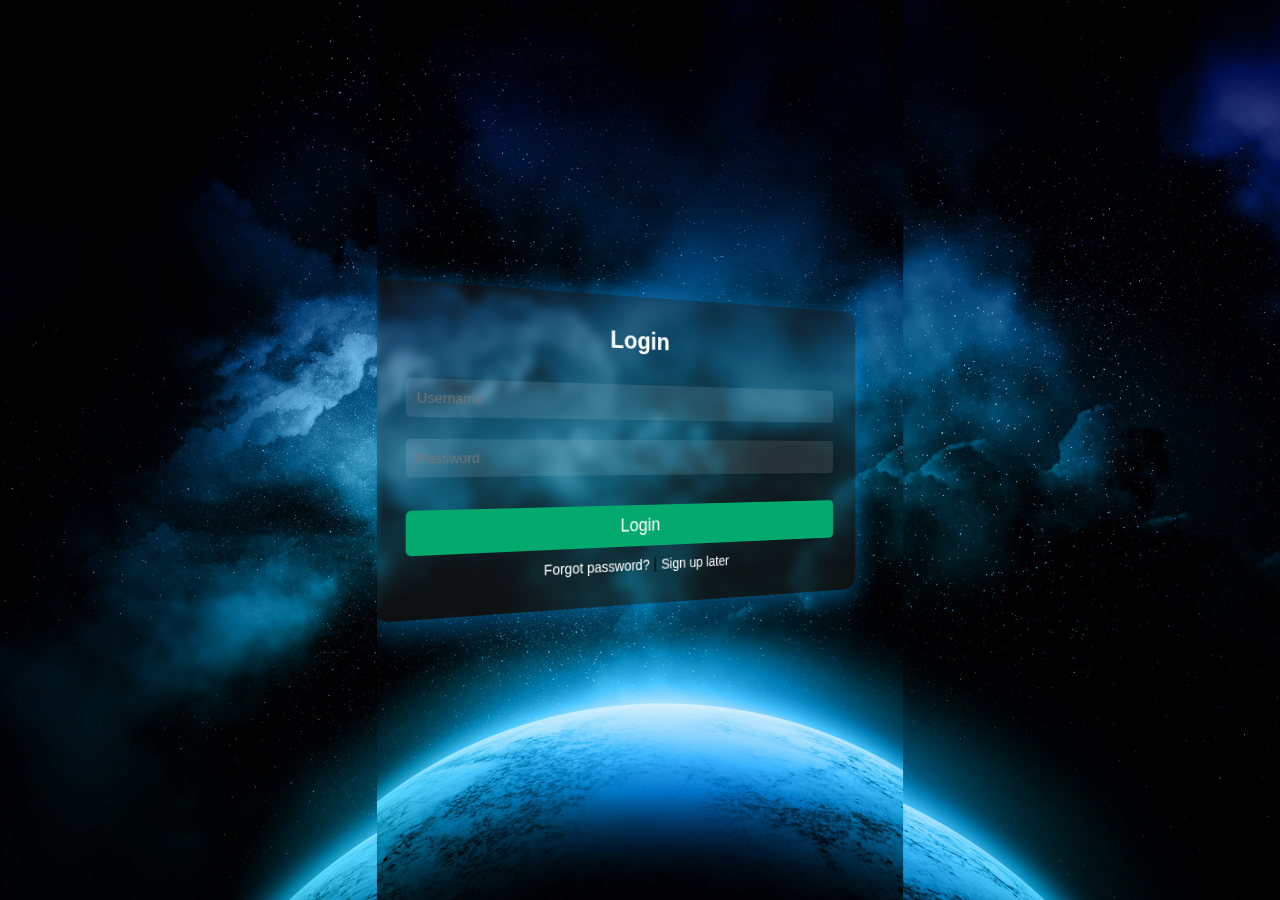
<file: index.html>
<!DOCTYPE html>
<html lang="en">
<head>
  <meta charset="UTF-8">
  <meta name="viewport" content="width=device-width, initial-scale=1.0">
  <title>3D Login Page</title>
  <style>
    /* Reset basic styles */
    * {
      margin: 0;
      padding: 0;
      box-sizing: border-box;
    }

    body, html {
      height: 100%;
      font-family: 'Arial', sans-serif;
      display: flex;
      justify-content: center;
      align-items: center;
      background-image: url('back.jpg'); /* Background image */
      background-size: cover;
      background-position: center;
      overflow: hidden;
    }

    /* Add blur effect to background */
    body::before {
      content: '';
      position: absolute;
      top: 0;
      left: 0;
      width: 100%;
      height: 100%;
      backdrop-filter: blur(0px); /* Blur the background */
      z-index: -1;
    }

    /* Container for the 3D login box */
    .login-container {
      background: rgba(45, 44, 44, 0.263); /* Transparent white */
      backdrop-filter: blur(5px); /* Blurred effect for the box */
      padding: 30px;
      border-radius: 15px;
      box-shadow: 0 8px 32px rgba(0, 162, 255, 0.5);
      transform: perspective(1000px) rotateY(25deg); /* 3D tilt effect */
      transition: transform 0.5s ease-in-out;
    }

    .login-container:hover {
      transform: perspective(1000px) rotateY(0deg); /* Reset tilt on hover */
    }

    /* Form styling */
    h2 {
      color: white;
      text-align: center;
      margin-bottom: 20px;
    }

    input[type="text"], input[type="password"] {
      width: 100%;
      padding: 10px;
      margin: 10px 0;
      border: none;
      border-radius: 5px;
      background-color: rgba(255, 255, 255, 0.1);
      color: rgb(234, 234, 234);
    }

    input[type="text"]:focus, input[type="password"]:focus {
      background-color: rgba(0, 0, 0, 0.448);
      outline: none;
    }

    button {
      width: 100%;
      padding: 10px;
      margin-top: 20px;
      border: none;
      border-radius: 5px;
      background-color: #04AA6D;
      color: white;
      cursor: pointer;
      font-size: 18px;
    }

    button:hover {
      background-color: #007a49;
    }

    /* Optional: Style for links */
    .links {
      text-align: center;
      margin-top: 10px;
    }

    .links a {
      color: white;
      text-decoration: none;
      font-size: 14px;
      transition: color 0.3s ease;
    }

    .links a:hover {
      color: #04AA6D;
    }

  </style>
</head>
<body>

  <!-- 3D login box container -->
  <div class="login-container">
    <h2>Login</h2>
    <form id="loginForm">
      <input type="text" placeholder="Username" required>
      <input type="password" placeholder="Password" required>
      <button type="submit">Login</button>
    </form>
    <div class="links">
      <a href="https://support.google.com/mail/answer/56256?hl=en">Forgot password?</a> |
      <a href="navotpattilogin2.html">Sign up later </a>
    </div>
  </div>

  <script>
    // Handle form submission and redirect to specified URL
    document.getElementById('loginForm').addEventListener('submit', function(event) {
      event.preventDefault();  // Prevent form from actually submitting
      <a href="navotpattilogin2.html">Go to login2</a>  // Redirect to your page
    });
  </script>

</body>
</html>
</file>
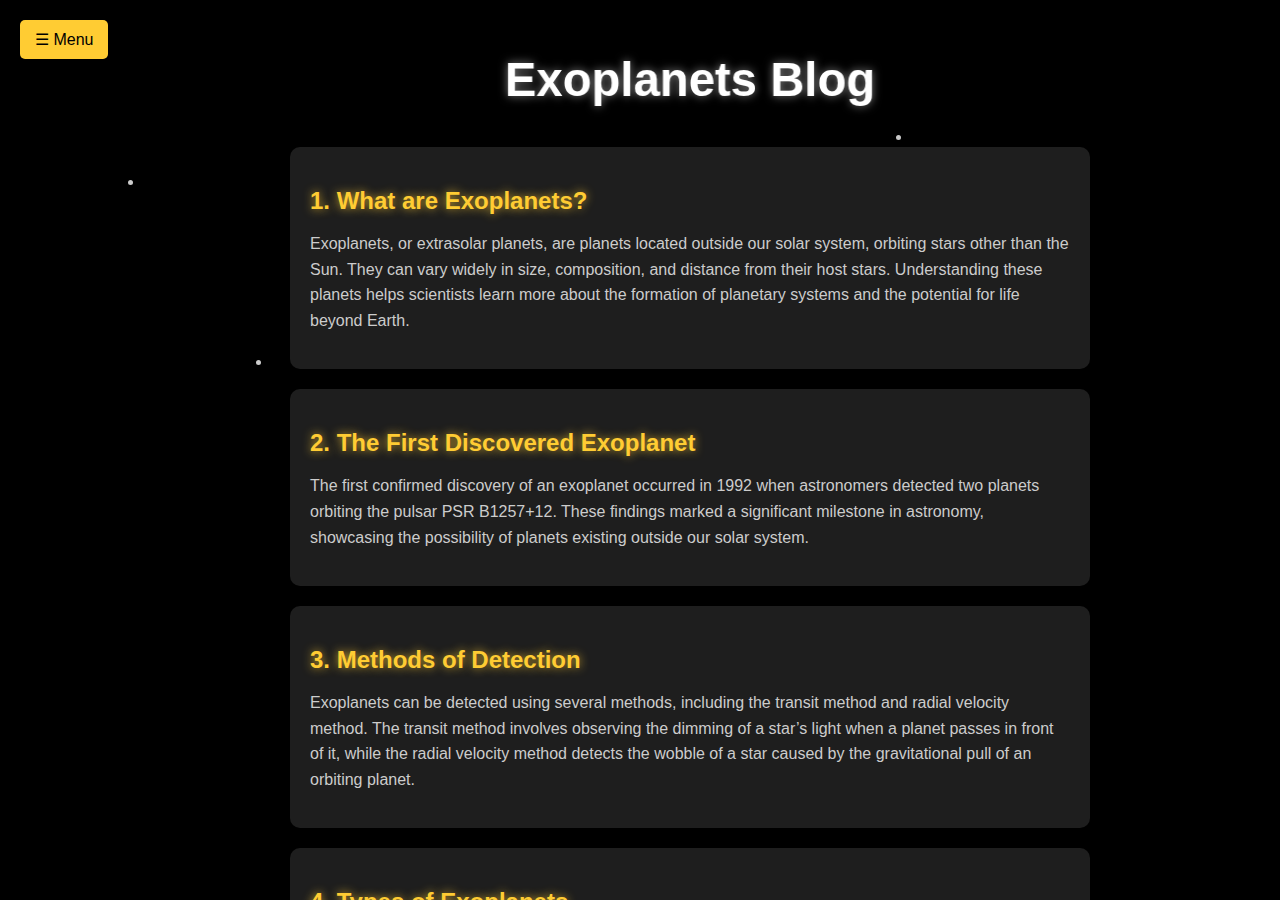
<file: blog.html>
<!DOCTYPE html>
<html lang="en">
<head>
  <meta charset="UTF-8">
  <meta name="viewport" content="width=device-width, initial-scale=1.0">
  <title>Exoplanets Blog</title>
  <style>
    body {
      margin: 0;
      font-family: Arial, sans-serif;
      background-color: #121212;
      color: #e0e0e0;
      position: relative;
      overflow: hidden; /* Prevents overflow on the body */
    }

    /* Sidebar styles */
    #sidebar {
      position: fixed;
      top: 0;
      left: -250px; /* Initially hidden */
      width: 250px;
      height: 100%;
      background-color: #1e1e1e;
      box-shadow: 2px 0 10px rgba(0, 0, 0, 0.5);
      transition: left 0.3s ease;
      z-index: 1000;
    }

    #sidebar a {
      display: block;
      padding: 15px;
      color: #ffffff;
      text-decoration: none;
      border-bottom: 1px solid #333;
      transition: background 0.3s;
    }

    #sidebar a:hover {
      background: #333;
    }

    #toggleSidebar {
      position: fixed;
      top: 20px;
      left: 20px;
      background: #ffcc33;
      border: none;
      padding: 10px 15px;
      font-size: 16px;
      cursor: pointer;
      z-index: 1001;
      border-radius: 5px;
      transition: background 0.3s;
    }

    #toggleSidebar:hover {
      background: #ffb300;
    }

    /* Sparkle effect */
    .sparkle {
      position: absolute;
      width: 5px;
      height: 5px;
      background: rgba(255, 255, 255, 0.8);
      border-radius: 50%;
      animation: sparkle 1.5s infinite;
    }

    @keyframes sparkle {
      0% {
        transform: scale(0);
        opacity: 1;
      }
      50% {
        transform: scale(1);
        opacity: 0;
      }
      100% {
        transform: scale(0);
        opacity: 0;
      }
    }

    /* Main container */
    .container {
      padding: 20px;
      max-width: 800px;
      margin: 0 auto;
      margin-left: 270px; /* Space for sidebar */
      height: calc(100vh - 40px); /* Height for scrolling */
      overflow-y: auto; /* Enable vertical scrolling */
    }

    /* Blog title */
    h1 {
      text-align: center;
      margin-bottom: 40px;
      font-size: 3em;
      color: #ffffff;
      text-shadow: 0 0 10px rgba(255, 255, 255, 0.5);
      position: relative;
      perspective: 1000px;
      transform: rotateY(10deg);
      transition: transform 0.5s;
    }

    h1:hover {
      transform: rotateY(0deg);
    }

    /* Blog post */
    .blog-post {
      background-color: #1e1e1e;
      border-radius: 10px;
      padding: 20px;
      margin-bottom: 20px;
      box-shadow: 0 4px 15px rgba(0, 0, 0, 0.5);
      position: relative;
      perspective: 1000px;
      transition: transform 0.5s;
    }

    .blog-post:hover {
      transform: translateY(-5px) rotateX(3deg);
    }

    .blog-title {
      font-size: 1.5em;
      margin-bottom: 10px;
      color: #ffcc33;
      text-shadow: 0 0 10px rgba(255, 204, 51, 0.8);
    }

    .blog-content {
      font-size: 1em;
      line-height: 1.6;
      color: #cccccc;
    }

    /* Footer */
    footer {
      text-align: center;
      margin-top: 40px;
      font-size: 0.9em;
      color: #a0a0a0;
    }
  </style>
</head>
<body>

  <!-- Toggle button for sidebar -->
  <button id="toggleSidebar">☰ Menu</button>

  <!-- Sidebar -->
  <div id="sidebar">
    <a href="#">Home</a>
    <a href="#">About Exoplanets</a>
    <a href="#">Detection Methods</a>
    <a href="#">NASA Missions</a>
    <a href="#">Potentially Habitable Planets</a>
    <a href="#">Latest Discoveries</a>
    <a href="#">Research Papers</a>
    <a href="#">Community Discussions</a>
    <a href="#">Glossary of Terms</a>
    <a href="#">Contact</a>
  </div>

  <!-- Sparkles -->
  <div class="sparkle" style="top: 20%; left: 10%; animation-delay: 0s;"></div>
  <div class="sparkle" style="top: 25%; left: 30%; animation-delay: 0.2s;"></div>
  <div class="sparkle" style="top: 15%; left: 70%; animation-delay: 0.4s;"></div>
  <div class="sparkle" style="top: 30%; left: 50%; animation-delay: 0.6s;"></div>
  <div class="sparkle" style="top: 40%; left: 20%; animation-delay: 0.8s;"></div>
  <div class="sparkle" style="top: 35%; left: 80%; animation-delay: 1s;"></div>

  <!-- Main container -->
  <div class="container">
    <h1>Exoplanets Blog</h1>

    <!-- Blog posts -->
    <div class="blog-post">
      <h2 class="blog-title">1. What are Exoplanets?</h2>
      <p class="blog-content">Exoplanets, or extrasolar planets, are planets located outside our solar system, orbiting stars other than the Sun. They can vary widely in size, composition, and distance from their host stars. Understanding these planets helps scientists learn more about the formation of planetary systems and the potential for life beyond Earth.</p>
    </div>

    <!-- More blog posts -->
    <div class="blog-post">
      <h2 class="blog-title">2. The First Discovered Exoplanet</h2>
      <p class="blog-content">The first confirmed discovery of an exoplanet occurred in 1992 when astronomers detected two planets orbiting the pulsar PSR B1257+12. These findings marked a significant milestone in astronomy, showcasing the possibility of planets existing outside our solar system.</p>
    </div>

    <div class="blog-post">
      <h2 class="blog-title">3. Methods of Detection</h2>
      <p class="blog-content">Exoplanets can be detected using several methods, including the transit method and radial velocity method. The transit method involves observing the dimming of a star’s light when a planet passes in front of it, while the radial velocity method detects the wobble of a star caused by the gravitational pull of an orbiting planet.</p>
    </div>

    <div class="blog-post">
      <h2 class="blog-title">4. Types of Exoplanets</h2>
      <p class="blog-content">Exoplanets vary widely in size and composition. They can be classified into several categories, including gas giants like Jupiter and Saturn, rocky planets like Earth and Mars, and super-Earths, which are larger than Earth but smaller than Neptune.</p>
    </div>

    <div class="blog-post">
      <h2 class="blog-title">5. The Kepler Mission</h2>
      <p class="blog-content">NASA's Kepler mission, launched in 2009, was designed to survey a portion of the Milky Way galaxy to discover Earth-size and smaller exoplanets. Over its nine years of operation, Kepler identified thousands of potential exoplanets, significantly increasing the known number of these celestial bodies.</p>
    </div>

    <div class="blog-post">
      <h2 class="blog-title">6. Potentially Habitable Exoplanets</h2>
      <p class="blog-content">Astronomers have discovered numerous exoplanets within the habitable zone of their stars, often referred to as the "Goldilocks zone," where conditions may be just right for liquid water to exist.</p>
    </div>

    <div class="blog-post">
      <h2 class="blog-title">7. Exoplanet Atmospheres</h2>
      <p class="blog-content">Studying the atmospheres of exoplanets provides vital insights into their composition and potential for supporting life.</p>
    </div>

    <div class="blog-post">
      <h2 class="blog-title">8. The Role of TESS</h2>
      <p class="blog-content">The Transiting Exoplanet Survey Satellite (TESS) is another significant mission focused on discovering exoplanets, particularly around the nearest and brightest stars. It aims to identify candidates for further study.</p>
    </div>

    <div class="blog-post">
      <h2 class="blog-title">9. The Significance of Exoplanets</h2>
      <p class="blog-content">Understanding exoplanets is crucial for comprehending the diversity of planetary systems and the potential for life beyond Earth.</p>
    </div>

    <div class="blog-post">
      <h2 class="blog-title">10. The Discovery of Proxima Centauri b</h2>
      <p class="blog-content">Proxima Centauri b, discovered in 2016, is an exoplanet orbiting the star Proxima Centauri, located just over 4 light-years from Earth. It is within the habitable zone, raising the possibility of liquid water.</p>
    </div>

    <div class="blog-post">
      <h2 class="blog-title">11. Habitable Zone Explained</h2>
      <p class="blog-content">The habitable zone is the region around a star where conditions may be suitable for life, primarily dependent on the distance from the star and its luminosity.</p>
    </div>

    <div class="blog-post">
      <h2 class="blog-title">12. Direct Imaging of Exoplanets</h2>
      <p class="blog-content">Direct imaging is a challenging method of detecting exoplanets that involves capturing light reflected from a planet rather than relying on indirect measurements.</p>
    </div>

    <div class="blog-post">
      <h2 class="blog-title">13. Exoplanet Research Challenges</h2>
      <p class="blog-content">Studying exoplanets presents several challenges, including their vast distances from Earth, the need for advanced technologies, and distinguishing them from background stars.</p>
    </div>

    <div class="blog-post">
      <h2 class="blog-title">14. The Future of Exoplanet Exploration</h2>
      <p class="blog-content">Future missions aim to improve detection methods and study the atmospheres of exoplanets in greater detail, providing more insights into their habitability.</p>
    </div>

    <div class="blog-post">
      <h2 class="blog-title">15. Exoplanet Discovery Statistics</h2>
      <p class="blog-content">As of 2024, thousands of exoplanets have been confirmed, with numbers continuing to rise as technology and methods improve.</p>
    </div>

    <div class="blog-post">
      <h2 class="blog-title">16. The Importance of Spectroscopy</h2>
      <p class="blog-content">Spectroscopy plays a vital role in studying exoplanet atmospheres by analyzing light to determine the composition of gases present.</p>
    </div>

    <div class="blog-post">
      <h2 class="blog-title">17. Exomoons: The Next Frontier</h2>
      <p class="blog-content">Exomoons, or moons orbiting exoplanets, are a new area of study, as their existence could further increase the chances of finding life beyond Earth.</p>
    </div>

    <div class="blog-post">
      <h2 class="blog-title">18. The Role of Artificial Intelligence</h2>
      <p class="blog-content">AI and machine learning techniques are being used to analyze vast amounts of data collected from exoplanet surveys, helping to identify potential candidates more efficiently.</p>
    </div>

    <div class="blog-post">
      <h2 class="blog-title">19. Citizen Science in Exoplanet Discovery</h2>
      <p class="blog-content">Citizen science projects allow enthusiasts to contribute to exoplanet research, enhancing the pace of discoveries and public engagement.</p>
    </div>

    <div class="blog-post">
      <h2 class="blog-title">20. The Habitable Exoplanet Catalog</h2>
      <p class="blog-content">The Habitable Exoplanet Catalog is a curated list of exoplanets identified as potentially habitable based on various criteria.</p>
    </div>

    <div class="blog-post">
      <h2 class="blog-title">21. The Importance of Liquid Water</h2>
      <p class="blog-content">Liquid water is considered a crucial ingredient for life, making the search for habitable exoplanets centered around water availability.</p>
    </div>

    <div class="blog-post">
      <h2 class="blog-title">22. Exoplanets in Our Solar Neighborhood</h2>
      <p class="blog-content">Many exoplanets have been discovered within a few light-years of our solar system, providing accessible targets for future studies.</p>
    </div>

    <div class="blog-post">
      <h2 class="blog-title">23. The Role of Ground-based Telescopes</h2>
      <p class="blog-content">Ground-based telescopes complement space missions by observing exoplanets and providing critical data for verification.</p>
    </div>

    <div class="blog-post">
      <h2 class="blog-title">24. Exoplanetary Weather Patterns</h2>
      <p class="blog-content">Studying weather patterns on exoplanets, including extreme conditions and atmospheric phenomena, is essential for understanding their climates.</p>
    </div>

    <div class="blog-post">
      <h2 class="blog-title">25. The Search for Life on Exoplanets</h2>
      <p class="blog-content">The ultimate goal of exoplanet research is to find evidence of life, driving many scientific missions and studies.</p>
    </div>

    <div class="blog-post">
      <h2 class="blog-title">26. The Exoplanet Transit Method</h2>
      <p class="blog-content">The transit method has become one of the most effective ways to discover exoplanets, allowing astronomers to find numerous candidates through light dips.</p>
    </div>

    <div class="blog-post">
      <h2 class="blog-title">27. Understanding Exoplanet Composition</h2>
      <p class="blog-content">Analyzing the composition of exoplanets can provide insights into their formation, evolution, and potential habitability.</p>
    </div>

    <div class="blog-post">
      <h2 class="blog-title">28. Exoplanet Systems: The TRAPPIST-1 System</h2>
      <p class="blog-content">The TRAPPIST-1 system, which contains seven Earth-sized planets, has garnered significant interest due to its potential for habitability.</p>
    </div>

    <div class="blog-post">
      <h2 class="blog-title">29. The Influence of Stellar Activity</h2>
      <p class="blog-content">Stellar activity, such as solar flares and radiation, can significantly affect the atmospheres of nearby exoplanets, influencing their habitability.</p>
    </div>

    <div class="blog-post">
      <h2 class="blog-title">30. The Concept of Biosignatures</h2>
      <p class="blog-content">Biosignatures are indicators of life, such as specific gases in an exoplanet's atmosphere, that researchers look for when studying distant worlds.</p>
    </div>

    <div class="blog-post">
      <h2 class="blog-title">31. Exoplanets in the Milky Way</h2>
      <p class="blog-content">The Milky Way galaxy is estimated to host billions of exoplanets, with many yet to be discovered, offering a vast field for research.</p>
    </div>

    <div class="blog-post">
      <h2 class="blog-title">32. The Evolution of Exoplanet Studies</h2>
      <p class="blog-content">The field of exoplanet research has evolved rapidly since the first discoveries, incorporating advanced technologies and new methodologies.</p>
    </div>

    <div class="blog-post">
      <h2 class="blog-title">33. Understanding Gas Giants</h2>
      <p class="blog-content">Gas giants like Jupiter and Saturn present unique challenges and opportunities for studying exoplanetary atmospheres and compositions.</p>
    </div>

    <div class="blog-post">
      <h2 class="blog-title">34. Planetary Migration Theories</h2>
      <p class="blog-content">Planetary migration theories explain how planets move within their solar systems, influencing their potential habitability.</p>
    </div>

    <div class="blog-post">
      <h2 class="blog-title">35. The Role of Space Telescopes</h2>
      <p class="blog-content">Space telescopes play a crucial role in exoplanet research by providing clear observations without atmospheric interference.</p>
    </div>

    <div class="blog-post">
      <h2 class="blog-title">36. Exoplanet Diversity</h2>
      <p class="blog-content">The diversity of exoplanets is astounding, ranging from hot Jupiters to icy super-Earths, each presenting unique characteristics.</p>
    </div>

    <div class="blog-post">
      <h2 class="blog-title">37. The Future of Habitability Studies</h2>
      <p class="blog-content">As research advances, understanding habitability criteria on exoplanets will evolve, helping to refine the search for life.</p>
    </div>

    <div class="blog-post">
      <h2 class="blog-title">38. The Role of the James Webb Space Telescope</h2>
      <p class="blog-content">The James Webb Space Telescope is expected to revolutionize exoplanet studies by providing unprecedented detail in the search for biosignatures.</p>
    </div>

    <div class="blog-post">
      <h2 class="blog-title">39. The Influence of Planetary Orbits</h2>
      <p class="blog-content">The shape and orientation of a planet's orbit can significantly impact its climate and potential for habitability.</p>
    </div>

    <div class="blog-post">
      <h2 class="blog-title">40. Exoplanetary Ring Systems</h2>
      <p class="blog-content">Some exoplanets may have ring systems similar to Saturn, offering insights into their formation and evolution.</p>
    </div>

    <div class="blog-post">
      <h2 class="blog-title">41. The Challenges of Exoplanet Imaging</h2>
      <p class="blog-content">Directly imaging exoplanets remains one of the most challenging tasks in astronomy due to the brightness of their host stars.</p>
    </div>

    <div class="blog-post">
      <h2 class="blog-title">42. The Discovery of Hot Jupiters</h2>
      <p class="blog-content">Hot Jupiters are gas giants that orbit very close to their stars, presenting unique characteristics and challenges for study.</p>
    </div>

    <div class="blog-post">
      <h2 class="blog-title">43. The Concept of the Drake Equation</h2>
      <p class="blog-content">The Drake Equation estimates the number of active, communicative extraterrestrial civilizations in the Milky Way, fueling the search for exoplanets.</p>
    </div>

    <div class="blog-post">
      <h2 class="blog-title">44. The Role of Observatories in Exoplanet Research</h2>
      <p class="blog-content">Observatories play a critical role in the continuous study of exoplanets, utilizing various instruments to gather data.</p>
    </div>

    <div class="blog-post">
      <h2 class="blog-title">45. The Role of Astronomy Apps</h2>
      <p class="blog-content">Mobile astronomy apps can help amateur astronomers track exoplanet positions and events, increasing public engagement in science.</p>
    </div>

    <div class="blog-post">
      <h2 class="blog-title">46. Exoplanets and Their Stars</h2>
      <p class="blog-content">Studying the characteristics of stars that host exoplanets is crucial for understanding the environments in which these planets exist.</p>
    </div>

    <div class="blog-post">
      <h2 class="blog-title">47. Exoplanet Formation Theories</h2>
      <p class="blog-content">Various theories explain the formation of exoplanets, shedding light on how different types of planets develop in diverse environments.</p>
    </div>

    <div class="blog-post">
      <h2 class="blog-title">48. The Importance of Multi-wavelength Observations</h2>
      <p class="blog-content">Observing exoplanets in multiple wavelengths (radio, infrared, visible, etc.) provides comprehensive data about their characteristics.</p>
    </div>

    <div class="blog-post">
      <h2 class="blog-title">49. The Impact of Exoplanets on Astronomy</h2>
      <p class="blog-content">The discovery of exoplanets has transformed our understanding of the universe and our place within it, leading to new questions and explorations.</p>
    </div>

    <div class="blog-post">
      <h2 class="blog-title">50. The Search for Earth 2.0</h2>
      <p class="blog-content">The quest to find an Earth-like exoplanet, often referred to as Earth 2.0, continues to drive significant scientific research and exploration.</p>
    </div>

    <div class="blog-post">
      <h2 class="blog-title">51. The Future of Exoplanetary Science</h2>
      <p class="blog-content">As technology progresses, the future of exoplanetary science promises more discoveries and deeper insights into the cosmos.</p>
    </div>

    <div class="blog-post">
      <h2 class="blog-title">52. Exoplanet Exploration: A Global Effort</h2>
      <p class="blog-content">International collaboration in exoplanet exploration enhances research efforts and fosters global scientific partnerships.</p>
    </div>

    <div class="blog-post">
      <h2 class="blog-title">53. The Search for Habitable Zones</h2>
      <p class="blog-content">Researching the characteristics and locations of habitable zones around different types of stars is essential in the search for life.</p>
    </div>

    <div class="blog-post">
      <h2 class="blog-title">54. The Effects of Stellar Flares</h2>
      <p class="blog-content">Stellar flares can influence exoplanet atmospheres and conditions, impacting their potential habitability.</p>
    </div>

    <div class="blog-post">
      <h2 class="blog-title">55. The Role of Cosmic Rays</h2>
      <p class="blog-content">Understanding how cosmic rays affect exoplanet atmospheres helps researchers assess the viability of these planets for life.</p>
    </div>

    <div class="blog-post">
      <h2 class="blog-title">56. The Impact of Gravity on Exoplanets</h2>
      <p class="blog-content">The gravitational effects of planets on each other can influence their orbits and stability within their systems.</p>
    </div>

    <div class="blog-post">
      <h2 class="blog-title">57. Understanding Stellar Evolution</h2>
      <p class="blog-content">Stellar evolution plays a crucial role in the life cycles of stars and their planetary systems, impacting exoplanet characteristics.</p>
    </div>

    <div class="blog-post">
      <h2 class="blog-title">58. The Diversity of Exoplanetary Systems</h2>
      <p class="blog-content">The variety of exoplanetary systems provides unique insights into planetary formation processes and dynamics.</p>
    </div>

    <div class="blog-post">
      <h2 class="blog-title">59. The Role of Large Telescopes</h2>
      <p class="blog-content">Large telescopes significantly enhance our ability to study distant exoplanets and their characteristics.</p>
    </div>

    <div class="blog-post">
      <h2 class="blog-title">60. The Promise of Exoplanet Colonization</h2>
      <p class="blog-content">Theoretical discussions on the potential colonization of exoplanets fuel imagination and scientific exploration for the future of humanity.</p>
    </div>

    <footer>
      <p>&copy; 2024 Exoplanets Blog</p>
    </footer>
  </div>

  <script>
    // Toggle sidebar visibility
    const toggleSidebar = document.getElementById("toggleSidebar");
    const sidebar = document.getElementById("sidebar");

    toggleSidebar.onclick = function () {
      if (sidebar.style.left === "0px") {
        sidebar.style.left = "-250px"; // Hide sidebar
      } else {
        sidebar.style.left = "0px"; // Show sidebar
      }
    };
  </script>
</body>
<link rel="stylesheet" href="blog.css">
</html>
</file>
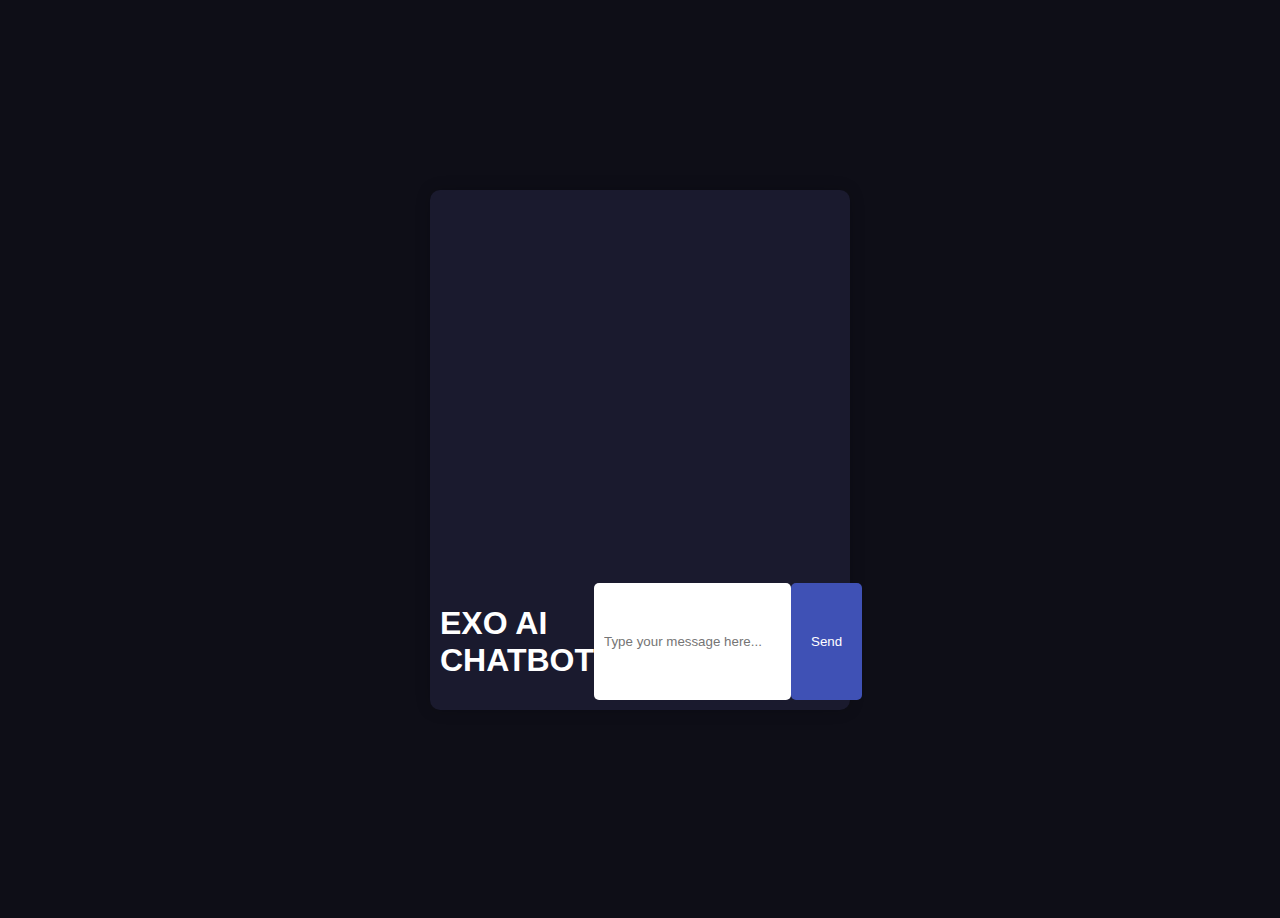
<file: chatbot.html>
<!DOCTYPE html>
<html lang="en">
<head>
    <meta charset="UTF-8">
    <meta name="viewport" content="width=device-width, initial-scale=1.0">
    <title>Exoverse Chatbot</title>
    <link rel="stylesheet" href="chatbot.css">
</head>
<body>
    <div class="chat-container">
        <div class="chatbox" id="chatbox">
            <div class="chat-log" id="chat-log"></div>
            <div class="chat-input-container">
                <H1>EXO AI CHATBOT</H1>
                <input type="text" id="user-input" placeholder="Type your message here...">
                <button id="send-btn">Send</button>
            </div>
        </div>
    </div>
    
    <script src="chatbot.js"></script>
</body>
</html>
</file>
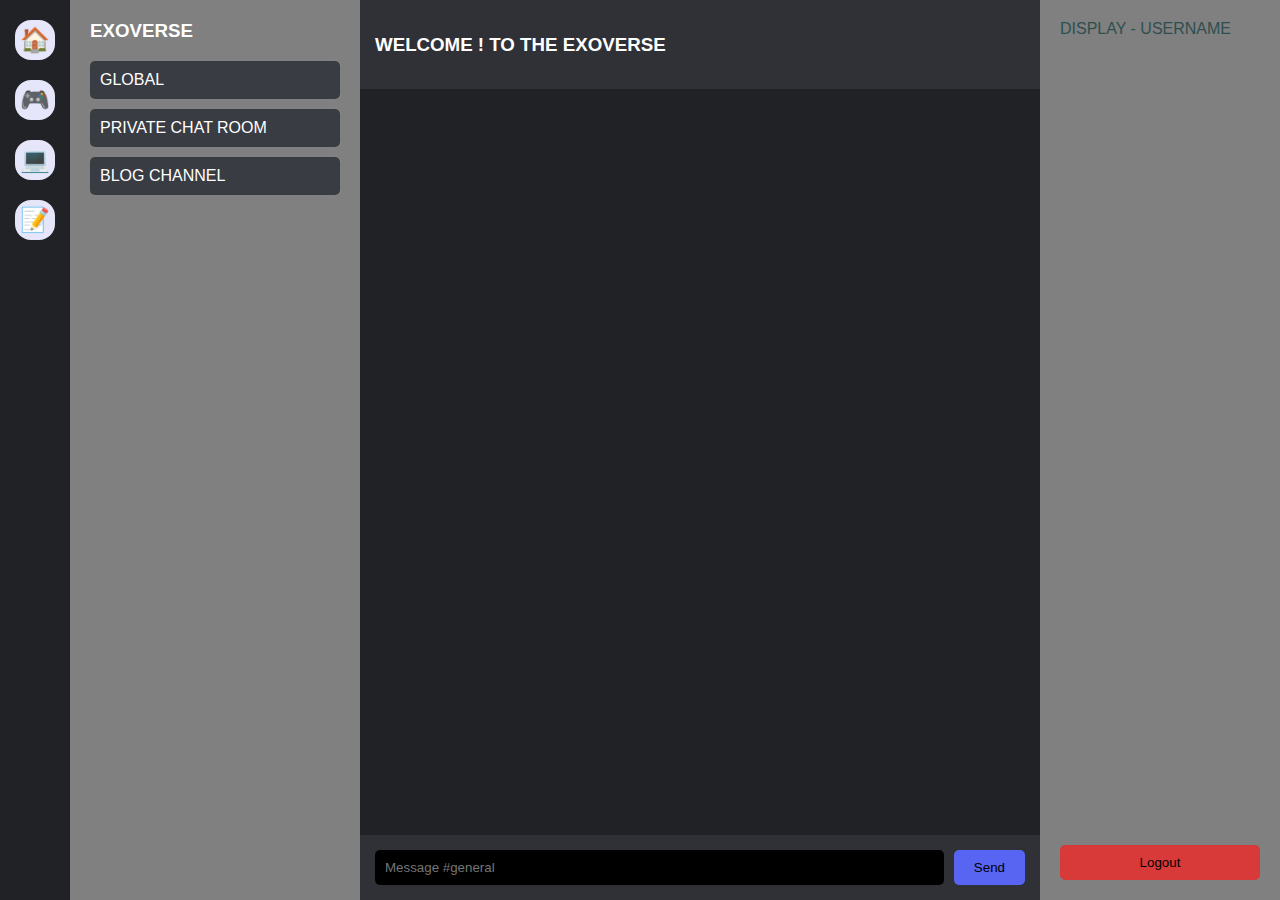
<file: community.html>
<!DOCTYPE html>
<html lang="en">
<head>
    <meta charset="UTF-8">
    <meta name="viewport" content="width=device-width, initial-scale=1.0">
    <title>Discord-Like Interface</title>
    <link rel="stylesheet" href="community.css">
</head>
<body>
    <div class="app">
        <!-- Sidebar for servers -->
        <div class="server-list">
            <div class="server-icon">🏠</div>
            <div class="server-icon">🎮</div>
            <div class="server-icon">💻</div>
            <div class="server-icon">📝</div>
        </div>

        <!-- Channel List -->
        <div class="channel-list">
            <h3>EXOVERSE</h3>
            <div class="channel">GLOBAL</div>
            <div class="channel">PRIVATE CHAT ROOM</div>
            <div class="channel"> BLOG CHANNEL</div>
        </div>

        <!-- Main Chat Section -->
        <div class="chat-section">
            <div class="chat-header">
                <h3>WELCOME ! TO THE EXOVERSE</h3>
            </div>
            <div class="chat-messages" id="chat-messages">
                <!-- Chat messages will go here -->
            </div>
            <div class="chat-input">
                <input type="text" id="chat-input" placeholder="Message #general" />
                <button id="send-button">Send</button>
            </div>
        </div>

        <!-- User Section -->
        <div class="user-section">
            <div class="user-info">
                <p>DISPLAY - USERNAME </p>
                <p></p>
            </div>
            <button id="logout-button">Logout</button>
        </div>
    </div>

    <script src="community.js"></script>
</body>
</html>
</file>
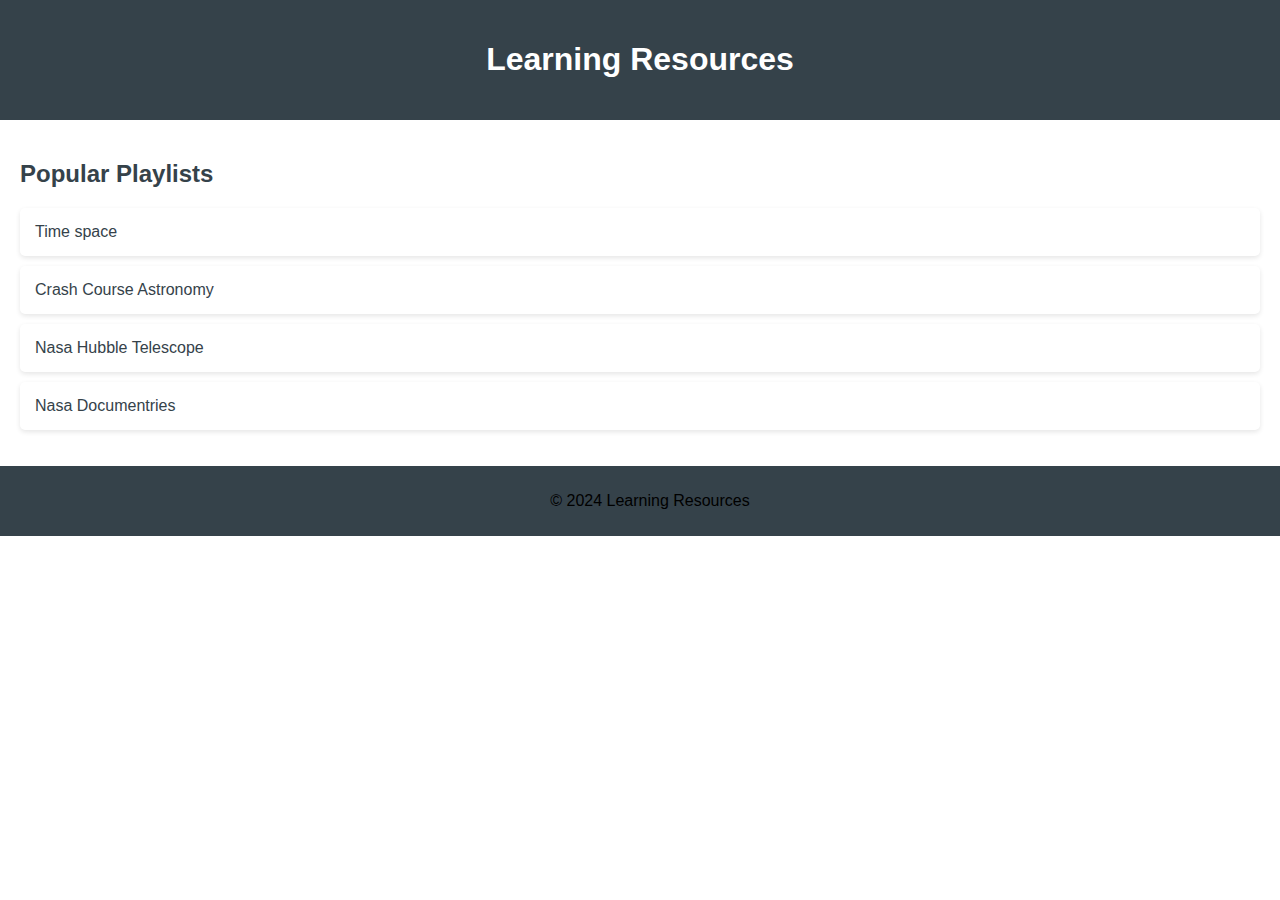
<file: learning.html>
<!DOCTYPE html>
<html lang="en">
<head>
    <meta charset="UTF-8">
    <meta name="viewport" content="width=device-width, initial-scale=1.0">
    <title>Learning Resources</title>
    <link rel="stylesheet" href="learning.css">
</head>
<body>
    <header>
        <h1>Learning Resources</h1>
      
    </header>
    <main>
        <section>
            <h2>Popular Playlists</h2>
            <ul id="playlist-container">
                <li>
                    <a href="https://www.youtube.com/playlist?list=PLsPUh22kYmNDRYfImV3BzNZ6yTwhIpe0k" target="_blank">Time space</a>
                </li>
                <li>
                    <a href="https://www.youtube.com/playlist?list=PL8dPuuaLjXtPAJr1ysd5yGIyiSFuh0mIL" target="_blank">Crash Course Astronomy</a>
                </li>
                <li>
                    <a href="https://www.youtube.com/playlist?list=PL2aBZuCeDwlQTMjNAeDU5wVqqm4KPECIT" target="_blank">Nasa Hubble Telescope</a>
                </li>
                <li>
                    <a href="https://www.youtube.com/playlist?list=PL2aBZuCeDwlQAGW6uo18_FMl0eIhkeOOv" target="_blank">Nasa Documentries</a>
                </li>
            </ul>
        </section>
    </main>
    <footer>
        <p>&copy; 2024 Learning Resources</p>
    </footer>
    <script src="learning.js"></script>
</body>
</html>
</file>
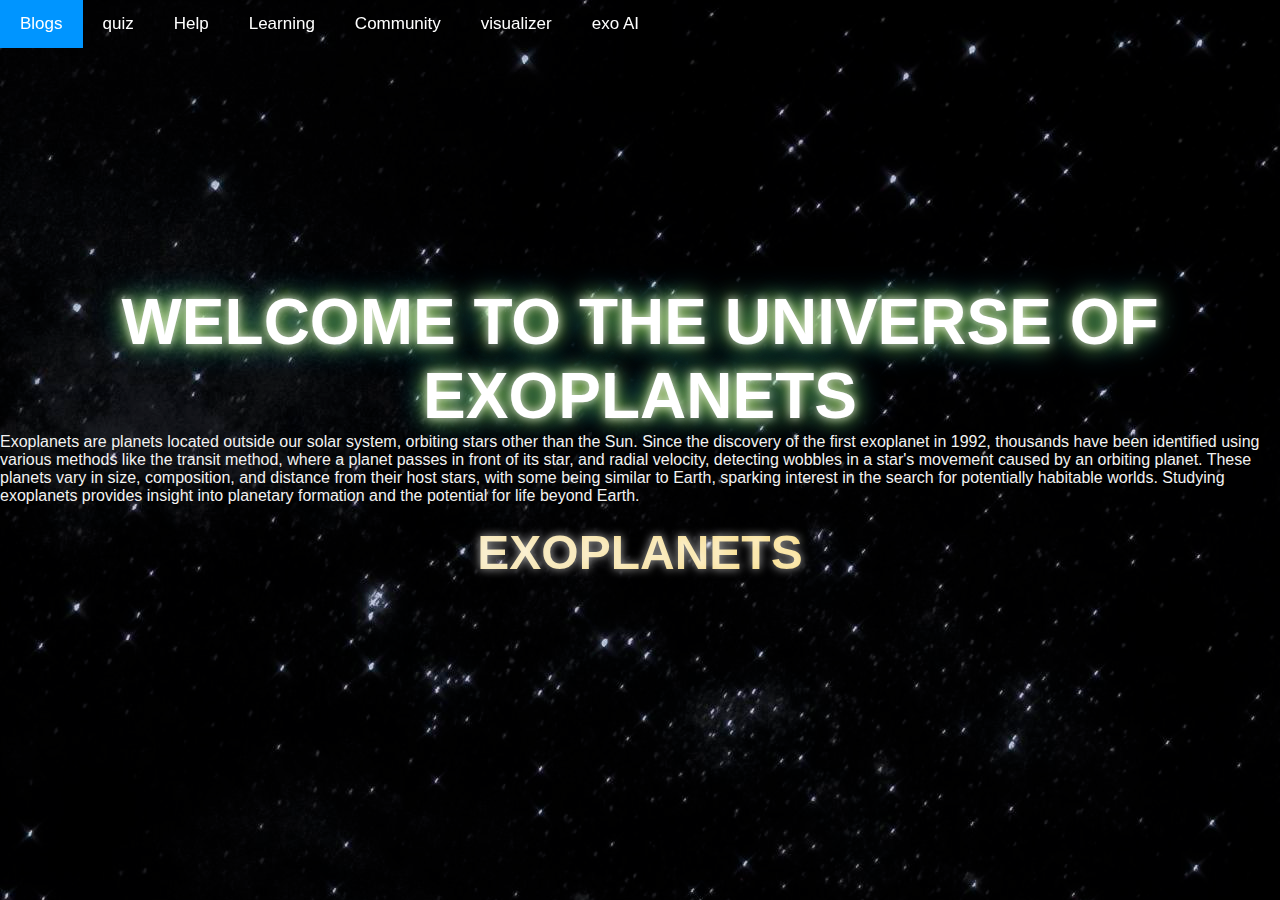
<file: navotpattilogin2.html>
<!DOCTYPE html>
<html lang="en">
<head>
    <meta charset="UTF-8">
    <meta name="viewport" content="width=device-width, initial-scale=1.0">
    <title>exoplanet</title>
</head>
<link rel="stylesheet" href="navotpattilogin2.css">
<body>
    <div class="container">
        <H1>WELCOME TO THE UNIVERSE OF EXOPLANETS </H1>
        <p>Exoplanets are planets located outside our solar system, orbiting stars other than the Sun. Since the discovery of the first exoplanet in 1992, thousands have been identified using various methods like the transit method, where a planet passes in front of its star, and radial velocity, detecting wobbles in a star's movement caused by an orbiting planet. These planets vary in size, composition, and distance from their host stars, with some being similar to Earth, sparking interest in the search for potentially habitable worlds. Studying exoplanets provides insight into planetary formation and the potential for life beyond Earth.</p>
        <h2> EXOPLANETS</h2>
        <br>
        
        </br>

    </div>
    <div class="navbar">
        <a href="http://127.0.0.1:3000/blog.html" class="active">Blogs</a>
        <a href="http://127.0.0.1:3000/quiz.html">quiz</a>
        <a href="#help">Help</a>
        <a href="http://127.0.0.1:3000/learning.html">Learning</a>
        <a href="http://127.0.0.1:3000/community.html">Community</a>
        <a href="http://127.0.0.1:3000/galaxy.html">visualizer</a>
        <a href="http://127.0.0.1:3000/chatbot.html">exo AI</a>
      </div>
    
      <!-- Page content to ensure space for the taskbar -->
      <div class="content">
       
      </div>
    
    
</body>
</html>
</file>
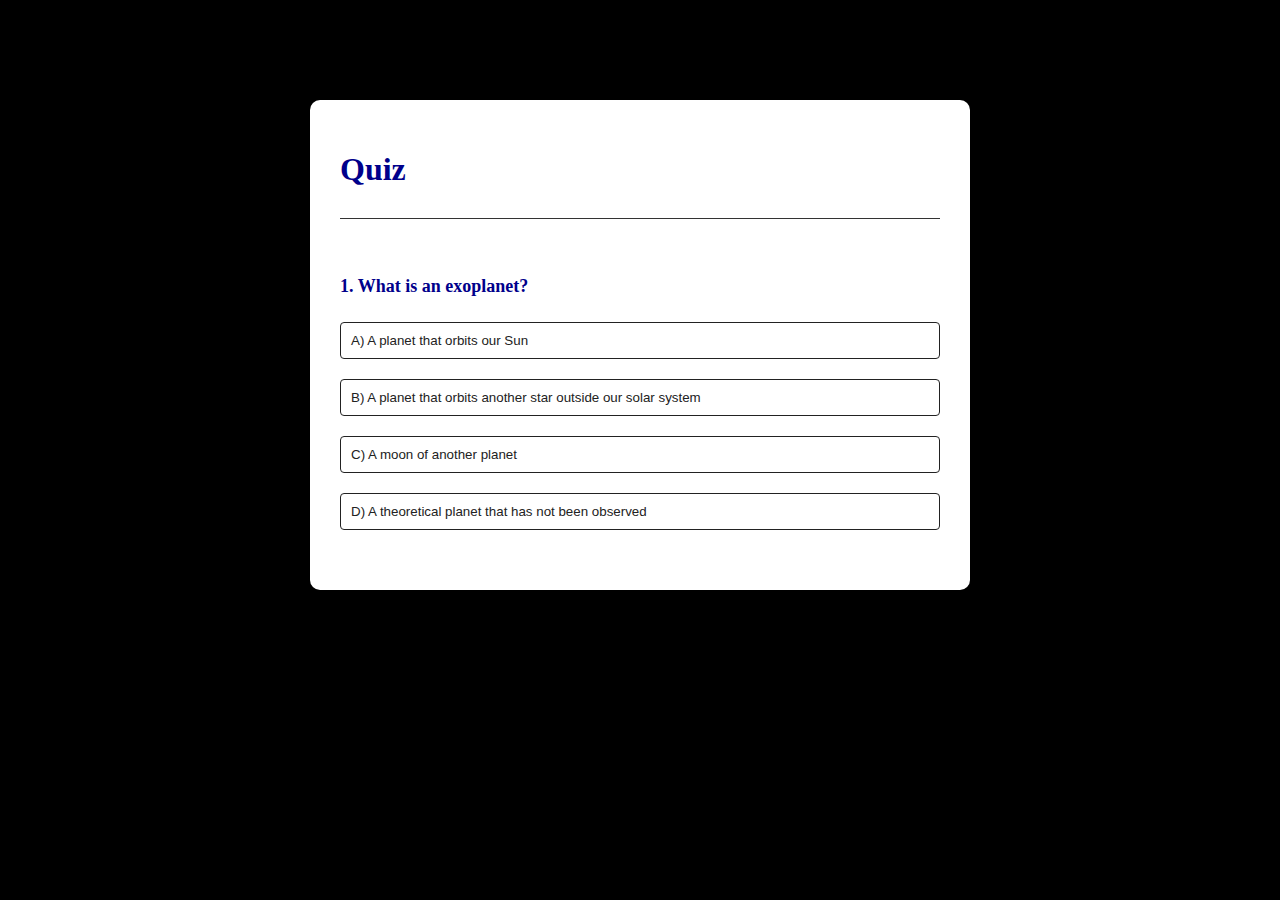
<file: quiz.html>
<!DOCTYPE html>
<html lang="en">
<head>

    <title>Quiz</title>
    <link rel="stylesheet" href="quiz.css" />
</head>
<body>
    <div class="quiz-section">
        <h1>Quiz</h1>
        <div class="quiz">
         <h2  id="question">quiz questions</h2>
         <div id="answer-buttons">
            <button class="btn">Answer1</button>
            <button class="btn">Answer2</button>
            <button class="btn">Answer3</button>
            <button class="btn">Answer4</button>
         </div>
         <button id="next-btn">Next Question</button>
        </div>
    </div>
    <script src="quiz.js"></script>
</body>
</html>
</file>
<file: blog.css>
body {
    font-family: Arial, sans-serif;
    margin: 0;
    padding: 0;
    background: black; /* Background color */
    overflow: hidden; /* Hide scrollbars */
    position: relative; /* For positioning stars */
}

.background {
    position: absolute;
    top: 0;
    left: 0;
    width: 100%;
    height: 100%;
    z-index: -1; /* Place behind other content */
    background: radial-gradient(circle, rgba(255, 255, 255, 0.1) 0%, rgba(0, 0, 0, 1) 100%);
    animation: stars 50s linear infinite; /* Background animation */
}

@keyframes stars {
    0% { background-position: 0% 0%; }
    100% { background-position: 100% 100%; }
}

.star {
    position: absolute;
    background: white;
    border-radius: 50%;
    animation: twinkle 1.5s infinite alternate; /* Twinkle effect */
}

@keyframes twinkle {
    0% { opacity: 0.5; }
    100% { opacity: 1; }
}

/* Generate stars using JavaScript */
.blog-container {
    position: relative;
    z-index: 1; /* Keep content above the background */
    padding: 20px;
    color: white; /* Text color */
    max-width: 800px;
    margin: auto;
}

/* Other styles */
/* Sidebar, header, and footer styles can remain unchanged */
/* Add your existing styles for blog posts, sidebar, etc. */
</file>
<file: chatbot.css>
body {
    margin: 0;
    font-family: Arial, sans-serif;
    background-color: #0e0e17; /* Dark theme background */
    color: white;
}

.chat-container {
    display: flex;
    justify-content: center;
    align-items: center;
    height: 100vh;
}

.chatbox {
    background-color: #1a1a2e;
    border-radius: 10px;
    box-shadow: 0px 0px 15px rgba(0, 0, 0, 0.2);
    width: 400px;
    height: 500px;
    display: flex;
    flex-direction: column;
    justify-content: space-between;
    padding: 10px;
}

.chat-log {
    overflow-y: auto;
    flex-grow: 1;
    margin-bottom: 10px;
    padding: 10px;
}

.chat-message {
    margin-bottom: 10px;
}

.user-message {
    text-align: right;
}

.bot-message {
    text-align: left;
}

.chat-input-container {
    display: flex;
}

#user-input {
    flex-grow: 1;
    padding: 10px;
    border: none;
    border-radius: 5px;
}

#send-btn {
    padding: 10px 20px;
    background-color: #3f51b5;
    border: none;
    border-radius: 5px;
    color: white;
    cursor: pointer;
}

#send-btn:hover {
    background-color: #2c387e;
}
h1{
    text-align: start;
}
</file>
<file: community.css>
body, html {
    margin: 0;
    padding: 0;
    font-family: 'Arial', sans-serif;
    background-color: #36393f;
    color: white;
}

.app {
    display: flex;
    height: 100vh;
}

.server-list {
    background-color: #202225;
    width: 70px;
    display: flex;
    flex-direction: column;
    align-items: center;
    padding-top: 10px;
}

.server-icon {
    background-color: lavender;
    width: 40px;
    height: 40px;
    margin: 10Px 0;
    border-radius: 40%;
    display: flex;
    align-items: center;
    justify-content: center;
    font-size: 24px;
    cursor: pointer;
    
}

.channel-list {
    background-color:gray;
    width: 250px;
    padding: 20px;
}

.channel-list h3 {
    margin-top: 0;
}

.channel {
    margin: 10px 0;
    padding: 10px;
    background-color: #393c43;
    border-radius: 5px;
    cursor: pointer;
}

.channel:hover {
    background-color: black;
}

.chat-section {
    background-color: #36393f;
    flex: 1;
    display: flex;
    flex-direction: column;
}

.chat-header {
    background-color: #2f3136;
    padding: 15px;
}

.chat-messages {
    flex: 1;
    padding: 20px;
    overflow-y: scroll;
    background-color: #202225;
}

.chat-input {
    background-color: #2f3136;
    
    padding: 15px;
    display: flex;
    align-items: center;
}

.chat-input input {
    flex: 1;
    padding: 10px;
    background-color:black ;
    border: none;
    border-radius: 5px;
    color: white;
}

.chat-input button {
    margin-left: 10px;
    padding: 10px 20px;
    background-color: #5865f2;
    border: none;
    border-radius: 5px;
    cursor: pointer;
}

.user-section {
    background-color: gray;
    width: 200px;
    display: flex;
    flex-direction: column;
    justify-content: space-between;
    padding: 20px;
}

.user-info p {
    margin: 0;
    color:darkslategray;
}

#logout-button {
    background-color: #d83a3a;
    border: none;
    padding: 10px;
    color: ;
    cursor: pointer;
    border-radius: 5px;
}
</file>
<file: learning.css>
body {
    font-family: Arial, sans-serif;
    margin: 0;
    padding: 0;
    background-color: #f4f4f406;
    background-image: url('https://th.bing.com/th/id/OIP.LVT6U5SdWaBkY5KZsigRLwHaEo?w=3840&h=2400&rs=1&pid=ImgDetMain'); /* Replace with your image URL */

}

header {
    background: #35424a;
    color: #ffffff;
    padding: 20px;
    text-align: center;
}

main {
    padding: 20px;
}

h2 {
    color: #35424a;
}

ul {
    list-style-type: none;
    padding: 0;
}

li {
    background: #ffffff;
    margin: 10px 0;
    padding: 15px;
    border-radius: 5px;
    box-shadow: 0 2px 5px rgba(0, 0, 0, 0.1);
}

a {
    text-decoration: none;
    color: #35424a;
}

a:hover {
    color: #e8491d;
}

footer {
    text-align: center;
    padding: 10px;
    background: #35424a;
    
    position: relative;
    bottom: 0;
    width: 100%;
}

p2{
    color: antiquewhite;
}
</file>
<file: navotpattilogin2.css>
body, html {
    margin: 0;
    padding: 0;
    height: 100%;
    background-image: url(back2.jpg)
  }

  /* Use Flexbox to center the h1 */
  body {
    display: flex;
    justify-content: center;  /* Horizontally center */
    align-items: center;      /* Vertically center */
    height: 100vh;            /* Full viewport height */
    
  }

  h1 {
    font-family: 'Roboto', sans-serif;
    font-size: 3em;
    color: #333;
  }
  body {
    margin: 0;
    padding: 0;
    height: 100%;
    display: flex;
    justify-content: center;
    align-items: center;
    
  }

  /* Glowing effect for h1 */
  h1 {
    font-family: 'Roboto', sans-serif;
    font-size: 4em;
    color: #fff;
    text-align: center;
    text-shadow: 0 0 10px rgba(255, 255, 255, 0.8), /* Outer glow */
                 0 0 20px rgba(211, 243, 0, 0.8),    /* Light cyan glow */
                 0 0 30px rgba(0, 191, 255, 0.8);    /* More intense glow */
    transition: all 0.3s ease-in-out;
  }

  /* Hover effect to intensify glow */
  h1:hover {
    color: rgb(217, 231, 17); /* Optional: Change text color on hover */
    text-shadow: 0 0 20px rgba(255, 255, 255, 1), /* Stronger white glow */
                 0 0 40px rgb(208, 255, 1),   /* Stronger cyan glow */
                 0 0 60px rgb(226, 223, 28);   /* More intense */
    transform: scale(1.05); /* Slightly enlarge the text on hover */
  }
  * {
    margin: 0;
    padding: 0;
    box-sizing: border-box;
  }

  /* Style for body */
  body {
    font-family: Arial, sans-serif;
  }

  /* Taskbar container */
  .navbar {
    background-color: #00000000;  /* Dark background for taskbar */
    overflow: hidden;
    position: fixed;  /* Stick the taskbar at the top */
    top: 0;
    width: 100%;
    z-index: 999;  /* Ensure taskbar is above other content */
  }

  /* Style for the taskbar items (links) */
  .navbar a {
    float: left;
    display: block;
    color: white;  /* White text color */
    text-align: center;
    padding: 14px 20px;
    text-decoration: none;
    font-size: 17px;
  }

  /* Hover effect for the links */
  .navbar a:hover {
    background-color: rgba(20, 138, 241, 0.373);  /* Lighter background on hover */
    color: #fff;
  }

  /* Active link style */
  .navbar a.active {
    background-color:rgb(0, 149, 255);  /* Highlight active option */
    color: white;
  }

  /* Padding for content so it doesn't hide behind the fixed navbar */
  .content {
    padding-top: 50px; /* Taskbar height + some extra space */
  }

  /* Media query for mobile responsiveness */
  @media screen and (max-width: 600px) {
    .navbar a {
      float: none; /* Stack items vertically */
      width: 100%;
      text-align: left;
    }
  }


p{
  color:rgb(242, 242, 242);
}
 

  


h2 {
  text-align: center;
  font-family: 'Arial', sans-serif;
  font-size: 3em;
  color: #fff;
  margin-top: 20px;
  background: linear-gradient(45deg, #ececec, #ffcc33);
  background-clip: text;
  -webkit-background-clip: text;
  color: transparent;
  
  text-shadow: 0 0 10px rgba(255, 255, 255, 0.7);
  
}
h2:hover {
  color: rgb(166, 255, 0); /* Optional: Change text color on hover */
  text-shadow: 0 0 20px rgba(255, 255, 255, 1), /* Stronger white glow */
               0 0 40px rgb(242, 255, 0),   /* Stronger cyan glow */
               0 0 60px rgb(132, 255, 0);   /* More intense */
  transform: scale(1.05); /* Slightly enlarge the text on hover */

}
</file>
<file: quiz.css>
•⁠  ⁠{
    margin: 0;
    padding: 0;
    font-family: 'Poppins', sans-serif;
    box-sizing: border-box; 
  }
  body{
      background: black;
  }
  .quiz-section{
        background: #fff;
        width: 90%;
        max-width: 600px;
        margin: 100px auto 0;
        border-radius: 10px;
        padding: 30px;
  }
  .quiz-section h1{
    font-weight: 25px;
    color: darkblue;
    font-weight: 600;
    border-bottom: 1px solid #333;
    padding-bottom: 30px;
  
  }
  .quiz{
    padding: 20px 0;
  }
  .quiz h2{
    font-size: 18px;
    color: darkblue;
    font-weight: 600;
  }
  .btn{
    background: #fff;
    color: #222;
    font-weight: 500;
    width: 100%;
    border: 1px solid #222;
    padding: 10px;
    margin: 10px 0;
    text-align: left;
    border-radius: 4px;
    cursor: pointer;
    transition: all 0.3s;
  }
  .btn:hover{
    background: #222;
    color: #fff;
  }
  #next-btn{
    background: #001e4d;
    color: #fff;
    font-weight: 500;
    width: 150px;
    border: 0;
    padding: 10px;
    margin: 20px auto 0;
    border-radius: 4px;
    cursor: pointer;
    display: block;
  }
  .selected {
    background-color: black; /* Highlight selected option in black */
    color: white;
  }
  
  .correct {
    background-color: green; /* Highlight correct answer in green */
    color: white;
  }
  
  .incorrect {
    background-color: red; /* Highlight incorrect answers in red */
    color: white;
  }
  .result {
    opacity: 0; /* Start invisible */
    transform: translateY(-20px); /* Start slightly above */
    transition: opacity 0.5s ease, transform 0.5s ease; /* Animation for opacity and position */
  }
  
  .result.visible {
    opacity: 1; /* Fully visible */
    transform: translateY(0); /* Move to original position */
  }
</file>
